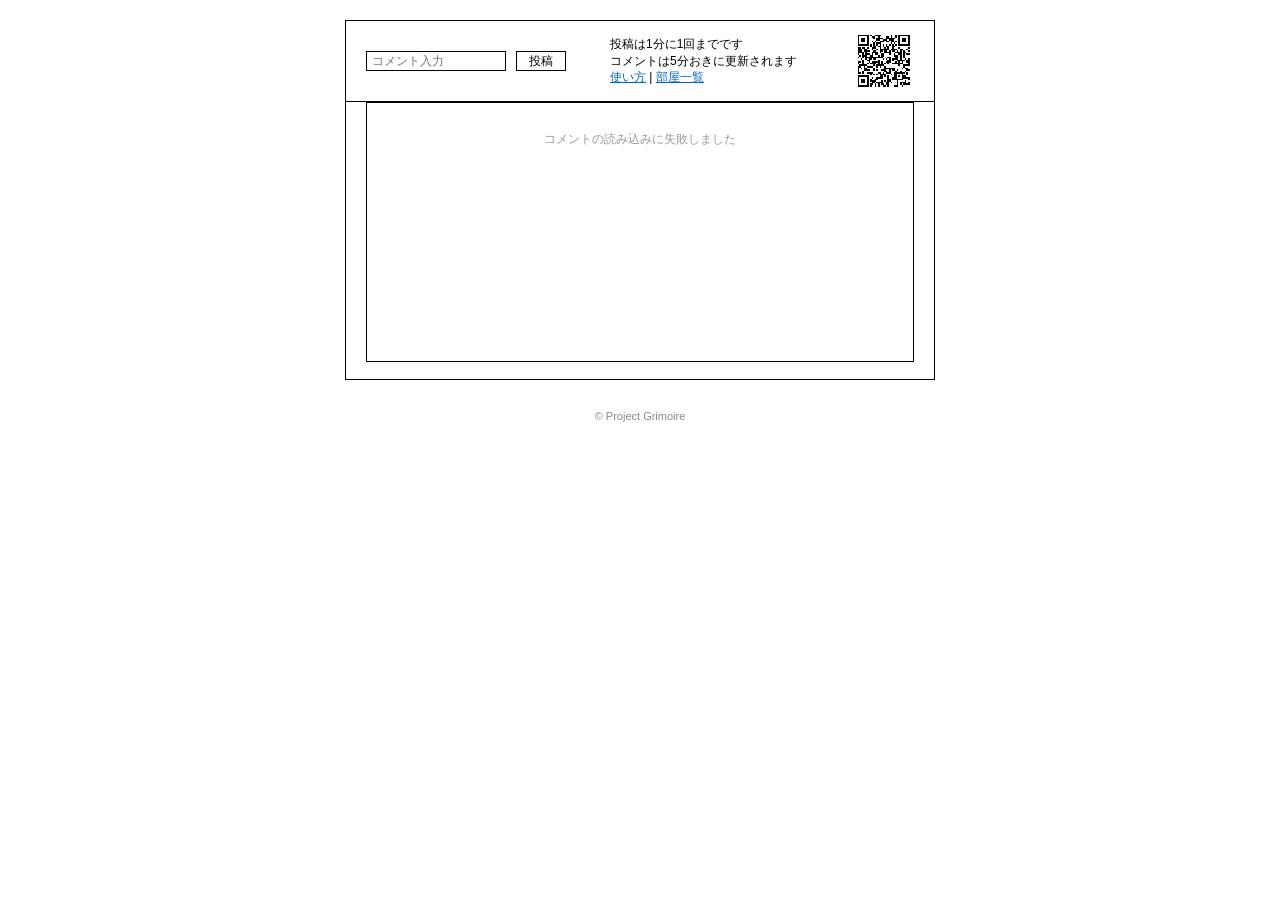
<file: frontend/index.html>
<!DOCTYPE html>
<html lang="ja">
  <head>
    <meta charset="UTF-8" />
    <meta name="viewport" content="width=device-width, initial-scale=1.0" />
    <title>CafeNote</title>
    <link rel="stylesheet" href="style.css" />
    <script src="qrcode.js"></script>
  </head>
  <body>
    <div class="container index-page">
      <div class="header">
        <div class="input-wrapper">
          <input type="text" id="message" maxlength="100" placeholder="コメント入力" />
          <button type="button" id="submitBtn">投稿</button>
        </div>
        <div class="note-section">
          投稿は1分に1回までです<br />
          コメントは5分おきに更新されます<br />
          <a href="#" id="helpLink">使い方</a> | <a href="rooms.html">部屋一覧</a>
        </div>
        <div class="qr-wrapper">
          <div id="qrcode"></div>
        </div>
      </div>

      <div id="comments">
        <div class="loading">読み込み中...</div>
      </div>
    </div>

    <div class="copyright">
      <a href="https://project-grimoire.dev/" target="_blank" rel="noopener noreferrer"
        >© Project Grimoire</a
      >
    </div>

    <div class="message-overlay" id="messageOverlay"></div>
    <div class="message-overlay error" id="roomIdError" style="display: none">
      room_idは30文字以内で指定してください
    </div>

    <script>
      const API_URL = 'http://localhost:8787';

      function getRoomIdFromUrl() {
        const params = new URLSearchParams(window.location.search);
        const roomId = params.get('room_id') || 'Default';
        console.log('room_id:', roomId);

        // room_idの文字数チェック
        if (roomId.length > 30) {
          document.getElementById('roomIdError').style.display = 'block';
          document.querySelector('.container').style.display = 'none';
          return null;
        }

        return roomId;
      }

      const ROOM_ID = getRoomIdFromUrl();

      if (ROOM_ID === null) {
        // room_idが無効な場合は処理を中断
        throw new Error('Invalid room_id');
      }

      // QRコード用のURLを生成（必ずroom_idパラメータを含める）
      const baseUrl = `${window.location.protocol}//${window.location.host}${window.location.pathname}`;
      const qrUrl = `${baseUrl}?room_id=${ROOM_ID}`;

      console.log('ROOM_ID:', ROOM_ID);
      console.log('QR URL:', qrUrl);

      new QRCode(document.getElementById('qrcode'), {
        text: qrUrl,
        width: 52,
        height: 52,
        colorDark: '#000000',
        colorLight: '#ffffff',
        correctLevel: QRCode.CorrectLevel.L,
      });

      const messageInput = document.getElementById('message');
      const submitBtn = document.getElementById('submitBtn');
      const messageOverlay = document.getElementById('messageOverlay');
      const commentsContainer = document.getElementById('comments');

      function formatDate(timestamp) {
        const date = new Date(timestamp);
        const year = date.getFullYear();
        const month = String(date.getMonth() + 1).padStart(2, '0');
        const day = String(date.getDate()).padStart(2, '0');
        const hours = String(date.getHours()).padStart(2, '0');
        const minutes = String(date.getMinutes()).padStart(2, '0');
        return `${year}-${month}-${day} ${hours}:${minutes}`;
      }

      function escapeHtml(text) {
        const div = document.createElement('div');
        div.textContent = text;
        return div.innerHTML;
      }

      function renderComments(comments) {
        if (!comments || comments.length === 0) {
          commentsContainer.innerHTML = '<div class="no-comments">まだコメントがありません</div>';
          return;
        }

        commentsContainer.innerHTML = comments
          .map((comment, index) => {
            const isHidden = comment.is_hidden === 1;
            const displayText = isHidden ? '*** (クリックで表示)' : escapeHtml(comment.message);
            const textClass = isHidden ? 'comment-text hidden-content' : 'comment-text';
            const dataAttrs = isHidden
              ? `data-original-message="${escapeHtml(comment.message)}" data-is-revealed="false"`
              : '';
            const colorClass = `color-${index % 8}`;

            return `<div class="comment ${colorClass}"><span class="${textClass}" ${dataAttrs}>${displayText}</span> - <span class="comment-time">(${formatDate(
              comment.created_at
            )})</span></div>`;
          })
          .join('');

        // Add click event listeners to hidden content
        document.querySelectorAll('.comment-text.hidden-content').forEach((element) => {
          element.addEventListener('click', function () {
            const originalMessage = this.getAttribute('data-original-message');
            const isRevealed = this.getAttribute('data-is-revealed') === 'true';

            if (isRevealed) {
              // Hide it again
              this.textContent = '*** (クリックで表示)';
              this.setAttribute('data-is-revealed', 'false');
            } else {
              // Reveal the message
              this.textContent = originalMessage;
              this.setAttribute('data-is-revealed', 'true');
            }
          });
        });
      }

      async function loadComments() {
        try {
          const response = await fetch(`${API_URL}/${ROOM_ID}`);
          if (response.ok) {
            const comments = await response.json();
            renderComments(comments);
          } else {
            commentsContainer.innerHTML =
              '<div class="no-comments">コメントの読み込みに失敗しました</div>';
          }
        } catch (error) {
          console.error('Error loading comments:', error);
          commentsContainer.innerHTML =
            '<div class="no-comments">コメントの読み込みに失敗しました</div>';
        }
      }

      function showMessage(message, type) {
        messageOverlay.textContent = message;
        messageOverlay.className = `message-overlay ${type}`;
        messageOverlay.style.display = 'block';
        setTimeout(() => {
          messageOverlay.style.display = 'none';
        }, 3000);
      }

      submitBtn.addEventListener('click', async function () {
        const message = messageInput.value.trim();
        if (message.length === 0) {
          showMessage('メッセージを入力してください', 'error');
          return;
        }

        submitBtn.disabled = true;
        submitBtn.textContent = '...';

        try {
          const response = await fetch(`${API_URL}/${ROOM_ID}`, {
            method: 'POST',
            headers: {
              'Content-Type': 'application/json',
            },
            body: JSON.stringify({ message }),
          });

          const data = await response.json();

          if (response.ok) {
            if (data.warning) {
              showMessage(data.warning, 'warning');
            } else {
              showMessage('投稿しました', 'success');
            }
            messageInput.value = '';
            await loadComments();
          } else {
            showMessage(data.error || '投稿に失敗しました', 'error');
          }
        } catch (error) {
          console.error('Error posting comment:', error);
          showMessage('投稿に失敗しました', 'error');
        } finally {
          submitBtn.disabled = false;
          submitBtn.textContent = '投稿';
        }
      });

      messageInput.addEventListener('keypress', function (e) {
        if (e.key === 'Enter') {
          e.preventDefault();
          submitBtn.click();
        }
      });

      loadComments();
      setInterval(loadComments, 300000);

      // ヘルプページへのリンク（room_idを保持）
      const helpLink = document.getElementById('helpLink');
      helpLink.href = `help.html?room_id=${ROOM_ID}`;
    </script>
  </body>
</html>
</file>
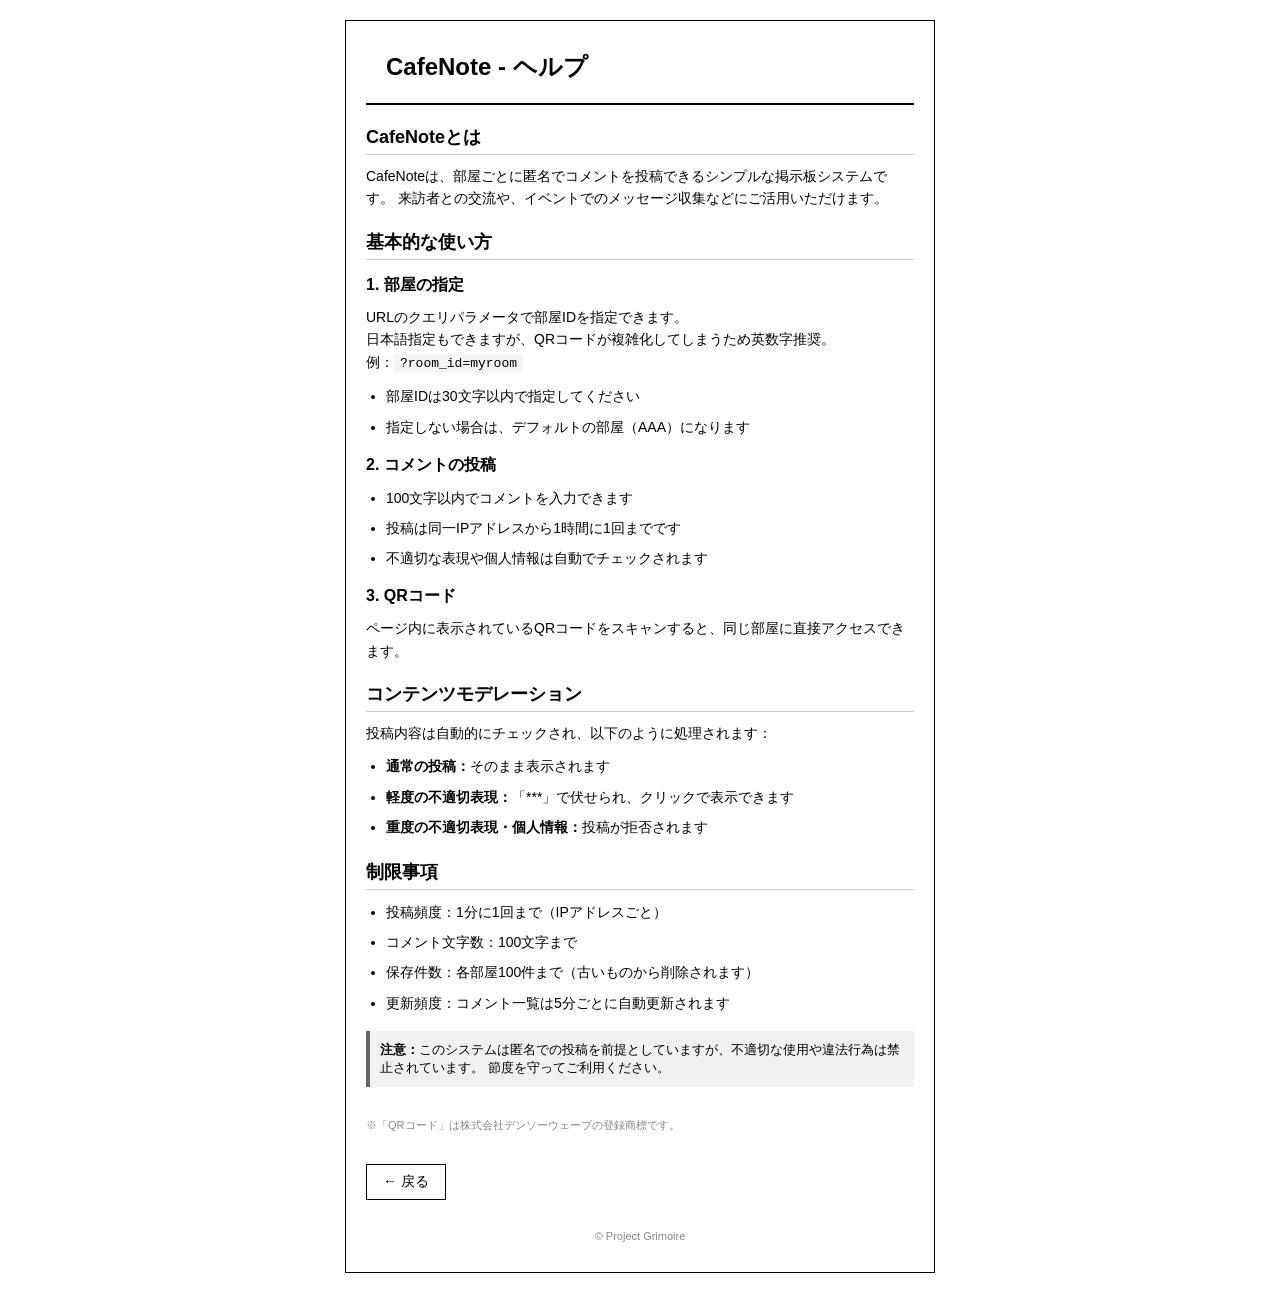
<file: frontend/help.html>
<!DOCTYPE html>
<html lang="ja">
  <head>
    <meta charset="UTF-8" />
    <meta name="viewport" content="width=device-width, initial-scale=1.0" />
    <title>ヘルプ - CafeNote</title>
    <link rel="stylesheet" href="style.css" />
  </head>
  <body>
    <div class="container help-page">
      <div class="header help-header">
        <h1>CafeNote - ヘルプ</h1>
      </div>

      <h2>CafeNoteとは</h2>
      <p>
        CafeNoteは、部屋ごとに匿名でコメントを投稿できるシンプルな掲示板システムです。
        来訪者との交流や、イベントでのメッセージ収集などにご活用いただけます。
      </p>

      <h2>基本的な使い方</h2>

      <h3>1. 部屋の指定</h3>
      <p>
        URLのクエリパラメータで部屋IDを指定できます。<br />
        日本語指定もできますが、QRコードが複雑化してしまうため英数字推奨。<br />
        例：<code>?room_id=myroom</code>
      </p>
      <ul>
        <li>部屋IDは30文字以内で指定してください</li>
        <li>指定しない場合は、デフォルトの部屋（AAA）になります</li>
      </ul>

      <h3>2. コメントの投稿</h3>
      <ul>
        <li>100文字以内でコメントを入力できます</li>
        <li>投稿は同一IPアドレスから1時間に1回までです</li>
        <li>不適切な表現や個人情報は自動でチェックされます</li>
      </ul>

      <h3>3. QRコード</h3>
      <p>ページ内に表示されているQRコードをスキャンすると、同じ部屋に直接アクセスできます。</p>

      <h2>コンテンツモデレーション</h2>
      <p>投稿内容は自動的にチェックされ、以下のように処理されます：</p>
      <ul>
        <li><strong>通常の投稿：</strong>そのまま表示されます</li>
        <li><strong>軽度の不適切表現：</strong>「***」で伏せられ、クリックで表示できます</li>
        <li><strong>重度の不適切表現・個人情報：</strong>投稿が拒否されます</li>
      </ul>

      <h2>制限事項</h2>
      <ul>
        <li>投稿頻度：1分に1回まで（IPアドレスごと）</li>
        <li>コメント文字数：100文字まで</li>
        <li>保存件数：各部屋100件まで（古いものから削除されます）</li>
        <li>更新頻度：コメント一覧は5分ごとに自動更新されます</li>
      </ul>

      <div class="note">
        <strong>注意：</strong
        >このシステムは匿名での投稿を前提としていますが、不適切な使用や違法行為は禁止されています。
        節度を守ってご利用ください。
      </div>

      <p style="font-size: 11px; color: #888; margin-top: 30px">
        ※「QRコード」は株式会社デンソーウェーブの登録商標です。
      </p>

      <a href="javascript:history.back()" class="back-link">← 戻る</a>

      <div class="copyright">
        <a href="https://project-grimoire.dev/" target="_blank" rel="noopener noreferrer"
          >© Project Grimoire</a
        >
      </div>
    </div>

    <script>
      // URLパラメータがあれば保持して戻る
      const params = new URLSearchParams(window.location.search);
      const roomId = params.get('room_id');
      if (roomId) {
        const backLink = document.querySelector('.back-link');
        backLink.href = `index.html?room_id=${roomId}`;
      }
    </script>
  </body>
</html>
</file>
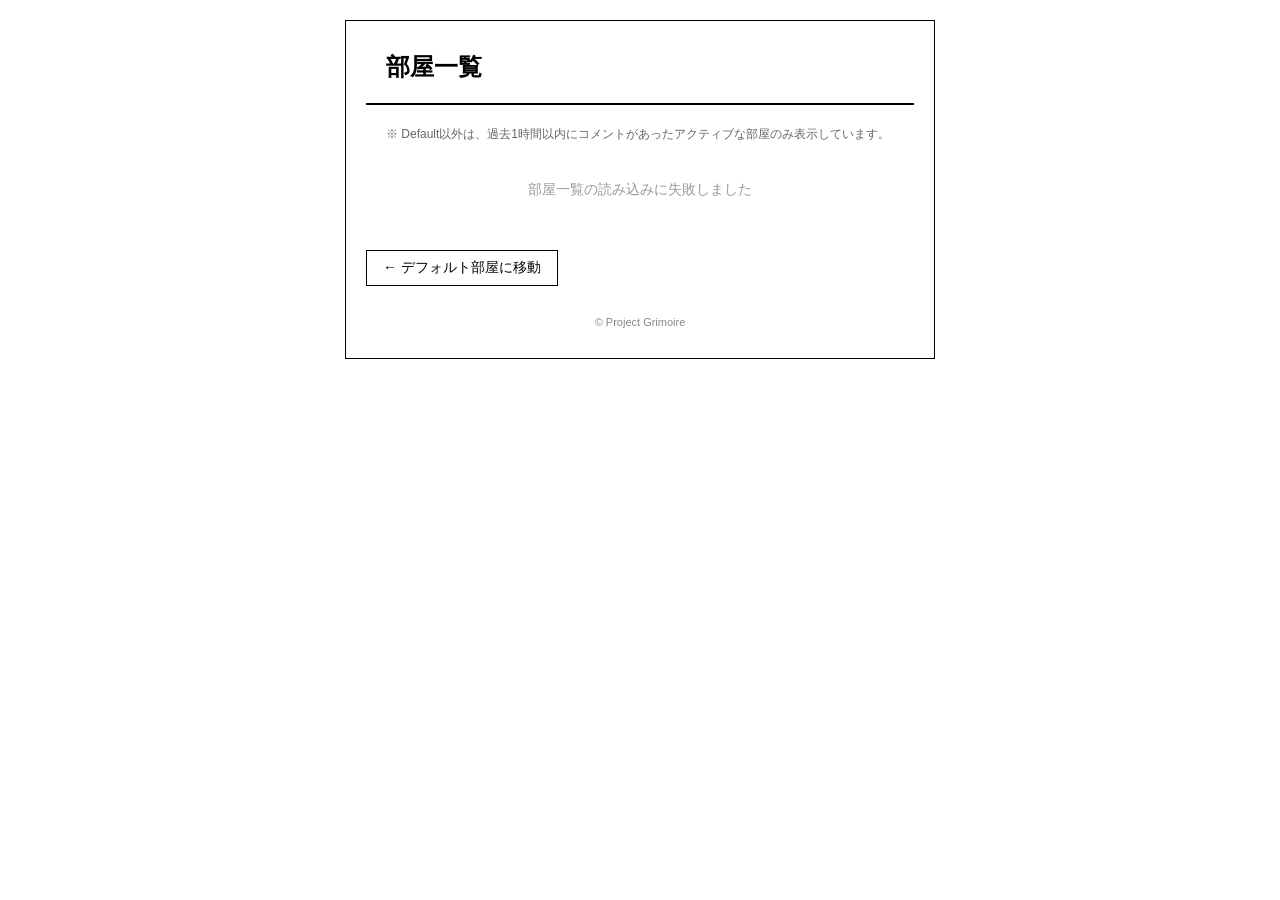
<file: frontend/rooms.html>
<!DOCTYPE html>
<html lang="ja">
  <head>
    <meta charset="UTF-8" />
    <meta name="viewport" content="width=device-width, initial-scale=1.0" />
    <title>部屋一覧 - CafeNote</title>
    <link rel="stylesheet" href="style.css" />
  </head>
  <body>
    <div class="container help-page">
      <div class="header help-header">
        <h1>部屋一覧</h1>
      </div>

      <p style="font-size: 12px; color: #666; margin: 15px 20px; line-height: 1.5;">
        ※ Default以外は、過去1時間以内にコメントがあったアクティブな部屋のみ表示しています。
      </p>

      <div id="roomListContainer">
        <div class="loading">読み込み中...</div>
      </div>

      <a href="index.html?room_id=Default" class="back-link">← デフォルト部屋に移動</a>

      <div class="copyright">
        <a href="https://project-grimoire.dev/" target="_blank" rel="noopener noreferrer">© Project Grimoire</a>
      </div>
    </div>

    <script>
      const API_URL = 'http://localhost:8787';
      
      async function loadRooms() {
        const container = document.getElementById('roomListContainer');
        
        try {
          const response = await fetch(`${API_URL}/rooms`);
          
          if (!response.ok) {
            container.innerHTML = '<p class="no-comments">部屋一覧の読み込みに失敗しました</p>';
            return;
          }
          
          const rooms = await response.json();
          
          if (!rooms || rooms.length === 0) {
            container.innerHTML = '<p class="no-comments">まだ部屋がありません</p>';
            return;
          }
          
          const roomListHTML = rooms.map(roomId => {
            const roomUrl = `index.html?room_id=${encodeURIComponent(roomId)}`;
            return `
              <div class="room-item">
                <a href="${roomUrl}" class="room-link">${escapeHtml(roomId)}</a>
              </div>
            `;
          }).join('');
          
          container.innerHTML = `<div class="room-list">${roomListHTML}</div>`;
          
        } catch (error) {
          console.error('Error loading rooms:', error);
          container.innerHTML = '<p class="no-comments">部屋一覧の読み込みに失敗しました</p>';
        }
      }
      
      function escapeHtml(text) {
        const div = document.createElement('div');
        div.textContent = text;
        return div.innerHTML;
      }
      
      loadRooms();
    </script>
  </body>
</html>
</file>
<file: frontend/style.css>
* {
  box-sizing: border-box;
}

body {
  font-family: "Helvetica", Arial, sans-serif;
  background-color: #ffffff;
  padding: 0;
  margin: 0;
}

.container {
  width: 590px;
  margin: 20px auto;
  background: #fff;
  border: 1px solid #000;
  position: relative;
  padding: 0;
}

/* Index page specific */
.container.index-page {
  height: 360px;
}

/* Help page specific */
.container.help-page {
  padding: 20px;
}

@media (max-width: 640px) {
  body {
    padding: 0;
    margin: 0;
  }
  
  .container {
    width: 100%;
    height: auto;
    min-height: auto;
    margin: 0;
    border-left: none;
    border-right: none;
  }
  
  .container.index-page {
    height: auto;
    display: flex;
    flex-direction: column;
    min-height: 100vh;
  }
}

.header {
  display: flex;
  align-items: center;
  padding: 10px 20px;
  gap: 10px;
  border-bottom: 1px solid #000;
}

/* Help page header */
.header.help-header {
  border-bottom: 2px solid #000;
  padding-bottom: 10px;
  margin-bottom: 20px;
  display: block;
}

@media (max-width: 640px) {
  .header {
    flex-direction: column;
    padding: 10px;
    gap: 8px;
  }
}

.input-wrapper {
  display: flex;
  gap: 10px;
  flex: 1;
}

@media (max-width: 640px) {
  .input-wrapper {
    width: 100%;
  }
}

#message {
  width: 140px;
  height: 20px;
  padding: 2px 5px;
  border: 1px solid #000;
  font-size: 12px;
  font-family: "Helvetica", Arial, sans-serif;
  resize: none;
}

@media (max-width: 640px) {
  #message {
    flex: 1;
    width: auto;
    font-size: 16px;
    height: 32px;
  }
}

#message:focus {
  outline: 1px solid #000;
}

#submitBtn {
  width: 50px;
  height: 20px;
  padding: 0;
  background-color: #fff;
  color: #000;
  border: 1px solid #000;
  cursor: pointer;
  font-size: 12px;
  font-family: "Helvetica", Arial, sans-serif;
}

@media (max-width: 640px) {
  #submitBtn {
    width: 70px;
    height: 32px;
    font-size: 14px;
  }
}

#submitBtn:hover {
  background-color: #f0f0f0;
}

#submitBtn:disabled {
  background-color: #ccc;
  cursor: not-allowed;
}

.note-section {
  font-size: 12px;
  color: #000;
  line-height: 1.4;
  flex: 1;
}

.note-section a {
  color: #0066cc;
  text-decoration: underline;
}

.note-section a:hover {
  color: #0052a3;
}

.qr-wrapper {
  width: 60px;
  height: 60px;
  display: flex;
  align-items: center;
  justify-content: center;
  flex-shrink: 0;
  padding: 4px;
}

@media (max-width: 640px) {
  .qr-wrapper {
    display: none;
  }
}

.qr-wrapper #qrcode {
  display: flex;
  align-items: center;
  justify-content: center;
  width: 100%;
  height: 100%;
}

.qr-wrapper img,
.qr-wrapper canvas {
  display: block;
  max-width: 100%;
  max-height: 100%;
  width: auto !important;
  height: auto !important;
}

.qr-text {
  font-size: 10px;
  text-align: center;
}

#comments {
  height: 260px;
  padding: 7px 2px;
  margin: 0 20px;
  border: 1px solid #000;
  overflow-y: auto;
  font-size: 12px;
  line-height: 1.5;
  background-color: #fff;
}

@media (max-width: 640px) {
  #comments {
    height: auto;
    flex: 1;
    margin: 0;
    border-left: none;
    border-right: none;
    border-bottom: none;
    font-size: 14px;
    padding: 10px;
    overflow-y: auto;
    -webkit-overflow-scrolling: touch;
  }
}

.comment {
  margin-bottom: 5px;
  padding: 3px 5px;
  border-radius: 3px;
}

.comment.color-0 { background-color: #e3f2fd; }
.comment.color-1 { background-color: #f3e5f5; }
.comment.color-2 { background-color: #e8f5e9; }
.comment.color-3 { background-color: #fff3e0; }
.comment.color-4 { background-color: #fce4ec; }
.comment.color-5 { background-color: #e0f2f1; }
.comment.color-6 { background-color: #f1f8e9; }
.comment.color-7 { background-color: #ede7f6; }

.comment-text {
  display: inline;
}

.comment-text.hidden-content {
  color: #999;
  cursor: pointer;
  text-decoration: underline;
  user-select: none;
}

.comment-text.hidden-content:hover {
  color: #666;
}

.comment-time {
  display: inline;
  color: #666;
}

.no-comments {
  text-align: center;
  color: #999;
  padding: 20px;
}

.loading {
  text-align: center;
  padding: 20px;
  color: #666;
}

.message-overlay {
  position: fixed;
  top: 50%;
  left: 50%;
  transform: translate(-50%, -50%);
  background-color: #fff;
  border: 2px solid #000;
  padding: 20px;
  min-width: 300px;
  box-shadow: 0 4px 8px rgba(0, 0, 0, 0.2);
  z-index: 1000;
  display: none;
  text-align: center;
}

.message-overlay.error {
  border-color: #c62828;
  color: #c62828;
}

.message-overlay.success {
  border-color: #2e7d32;
  color: #2e7d32;
}

.message-overlay.warning {
  border-color: #856404;
  color: #856404;
}

/* Help page specific styles */
h1 {
  font-size: 24px;
  margin: 0 0 10px 0;
}

h2 {
  font-size: 18px;
  margin: 20px 0 10px 0;
  border-bottom: 1px solid #ccc;
  padding-bottom: 5px;
}

h3 {
  font-size: 16px;
  margin: 15px 0 8px 0;
}

p {
  font-size: 14px;
  line-height: 1.6;
  margin: 10px 0;
}

ul {
  font-size: 14px;
  line-height: 1.8;
  margin: 10px 0;
  padding-left: 20px;
}

li {
  margin: 5px 0;
}

.note {
  background-color: #f0f0f0;
  border-left: 4px solid #666;
  padding: 10px;
  margin: 15px 0;
  font-size: 13px;
}

.back-link {
  display: inline-block;
  margin-top: 20px;
  padding: 8px 16px;
  background-color: #fff;
  color: #000;
  border: 1px solid #000;
  text-decoration: none;
  font-size: 14px;
}

.back-link:hover {
  background-color: #f0f0f0;
}

code {
  background-color: #f5f5f5;
  padding: 2px 6px;
  border-radius: 3px;
  font-family: monospace;
  font-size: 13px;
}

.copyright {
  text-align: center;
  font-size: 11px;
  color: #888;
  margin-top: 20px;
  padding: 10px;
}

.copyright a {
  color: #888;
  text-decoration: none;
}

.copyright a:hover {
  color: #555;
  text-decoration: underline;
}

/* Room list styles */
.room-list {
  display: flex;
  flex-direction: column;
  gap: 10px;
  margin: 20px 0;
}

.room-item {
  padding: 15px;
  border: 1px solid #ddd;
  border-radius: 5px;
  background-color: #f9f9f9;
  transition: background-color 0.2s;
}

.room-item:hover {
  background-color: #f0f0f0;
}

.room-link {
  color: #0066cc;
  text-decoration: none;
  font-size: 16px;
  font-weight: 500;
  display: block;
}

.room-link:hover {
  text-decoration: underline;
}
</file>
